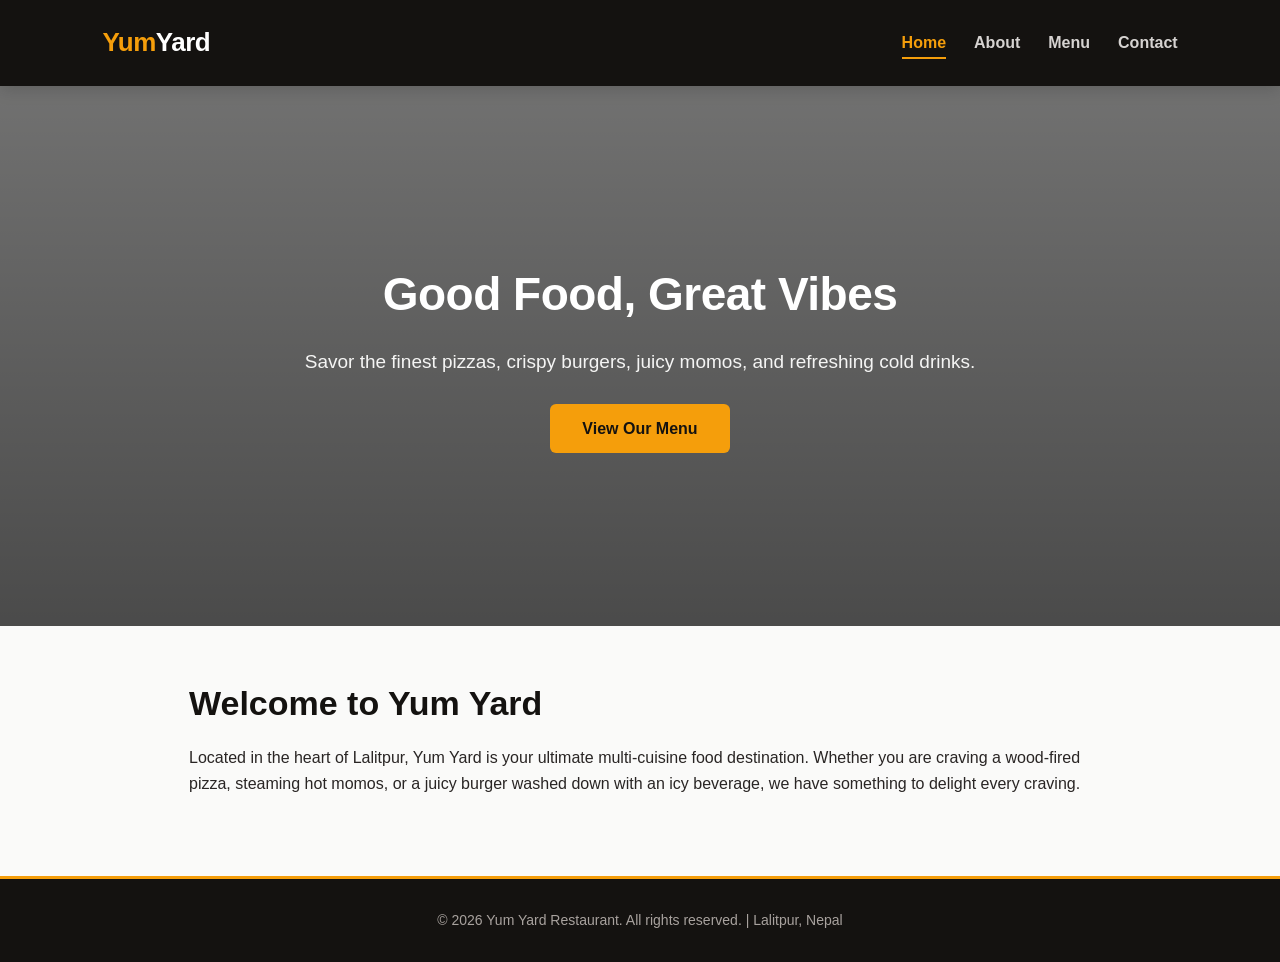
<file: index.html>
<!DOCTYPE html>
<html lang="en">
<head>
    <meta charset="UTF-8">
    <meta name="viewport" content="width=device-width, initial-scale=1.0">
    <title>Yum Yard | Home</title>
    <link rel="stylesheet" href="css/style.css">
</head>
<body>
    <nav class="navbar">
        <div class="logo"><span>Yum</span>Yard</div>
        <ul class="nav-links">
            <li><a href="index.html" class="active">Home</a></li>
            <li><a href="about.html">About</a></li>
            <li><a href="services.html">Menu</a></li>
            <li><a href="contact.html">Contact</a></li>
        </ul>
    </nav>

    <header class="hero">
        <div class="hero-content">
            <h1>Good Food, Great Vibes</h1>
            <p>Savor the finest pizzas, crispy burgers, juicy momos, and refreshing cold drinks.</p>
            <a href="services.html" class="btn">View Our Menu</a>
        </div>
    </header>

    <section class="container">
        <h2>Welcome to Yum Yard</h2>
        <p>Located in the heart of Lalitpur, Yum Yard is your ultimate multi-cuisine food destination. Whether you are craving a wood-fired pizza, steaming hot momos, or a juicy burger washed down with an icy beverage, we have something to delight every craving.</p>
    </section>

    <footer>
        <p>&copy; 2026 Yum Yard Restaurant. All rights reserved. | Lalitpur, Nepal</p>
    </footer>
</body>
</html>
</file>
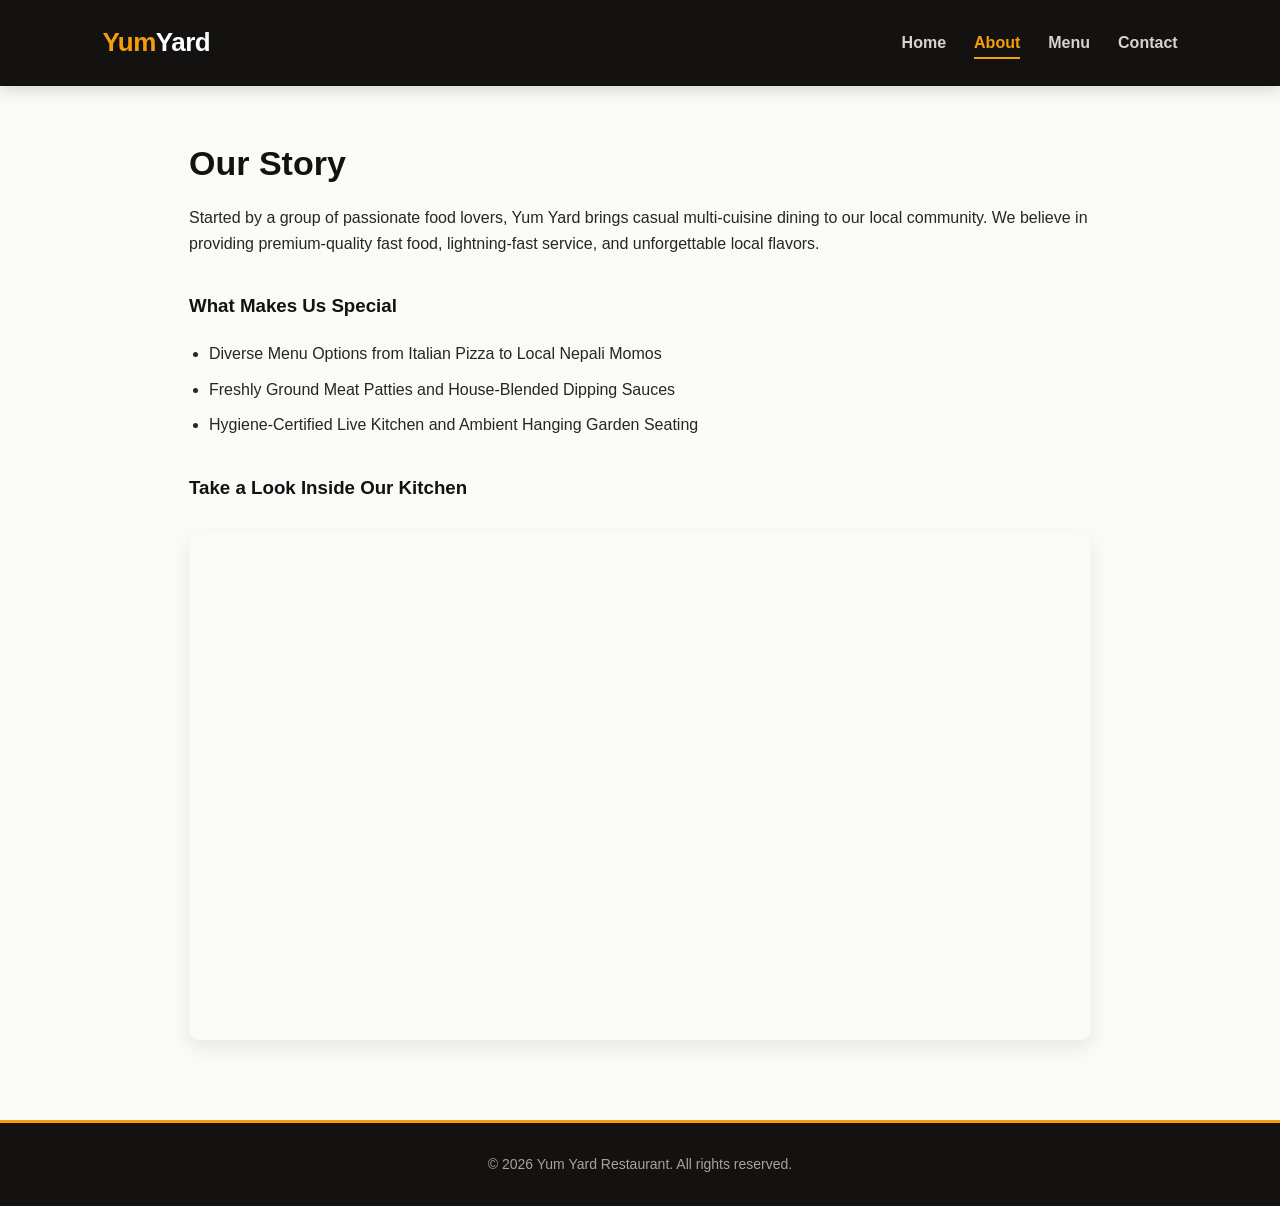
<file: about.html>
<!DOCTYPE html>
<html lang="en">
<head>
    <meta charset="UTF-8">
    <meta name="viewport" content="width=device-width, initial-scale=1.0">
    <title>About Us | Yum Yard</title>
    <link rel="stylesheet" href="css/style.css">
</head>
<body>
    <nav class="navbar">
        <div class="logo"><span>Yum</span>Yard</div>
        <ul class="nav-links">
            <li><a href="index.html">Home</a></li>
            <li><a href="about.html" class="active">About</a></li>
            <li><a href="services.html">Menu</a></li>
            <li><a href="contact.html">Contact</a></li>
        </ul>
    </nav>

    <section class="container">
        <h2>Our Story</h2>
        <p>Started by a group of passionate food lovers, Yum Yard brings casual multi-cuisine dining to our local community. We believe in providing premium-quality fast food, lightning-fast service, and unforgettable local flavors.</p>
        
        <h3>What Makes Us Special</h3>
        <ul class="styled-list">
            <li>Diverse Menu Options from Italian Pizza to Local Nepali Momos</li>
            <li>Freshly Ground Meat Patties and House-Blended Dipping Sauces</li>
            <li>Hygiene-Certified Live Kitchen and Ambient Hanging Garden Seating</li>
        </ul>

        <h3>Take a Look Inside Our Kitchen</h3>
        <div class="video-container">
            <iframe src="https://www.youtube.com/embed/1-SJGQ2HLp8" title="Yum Yard Kitchen" allowfullscreen></iframe>
        </div>
    </section>

    <footer>
        <p>&copy; 2026 Yum Yard Restaurant. All rights reserved.</p>
    </footer>
</body>
</html>
</file>
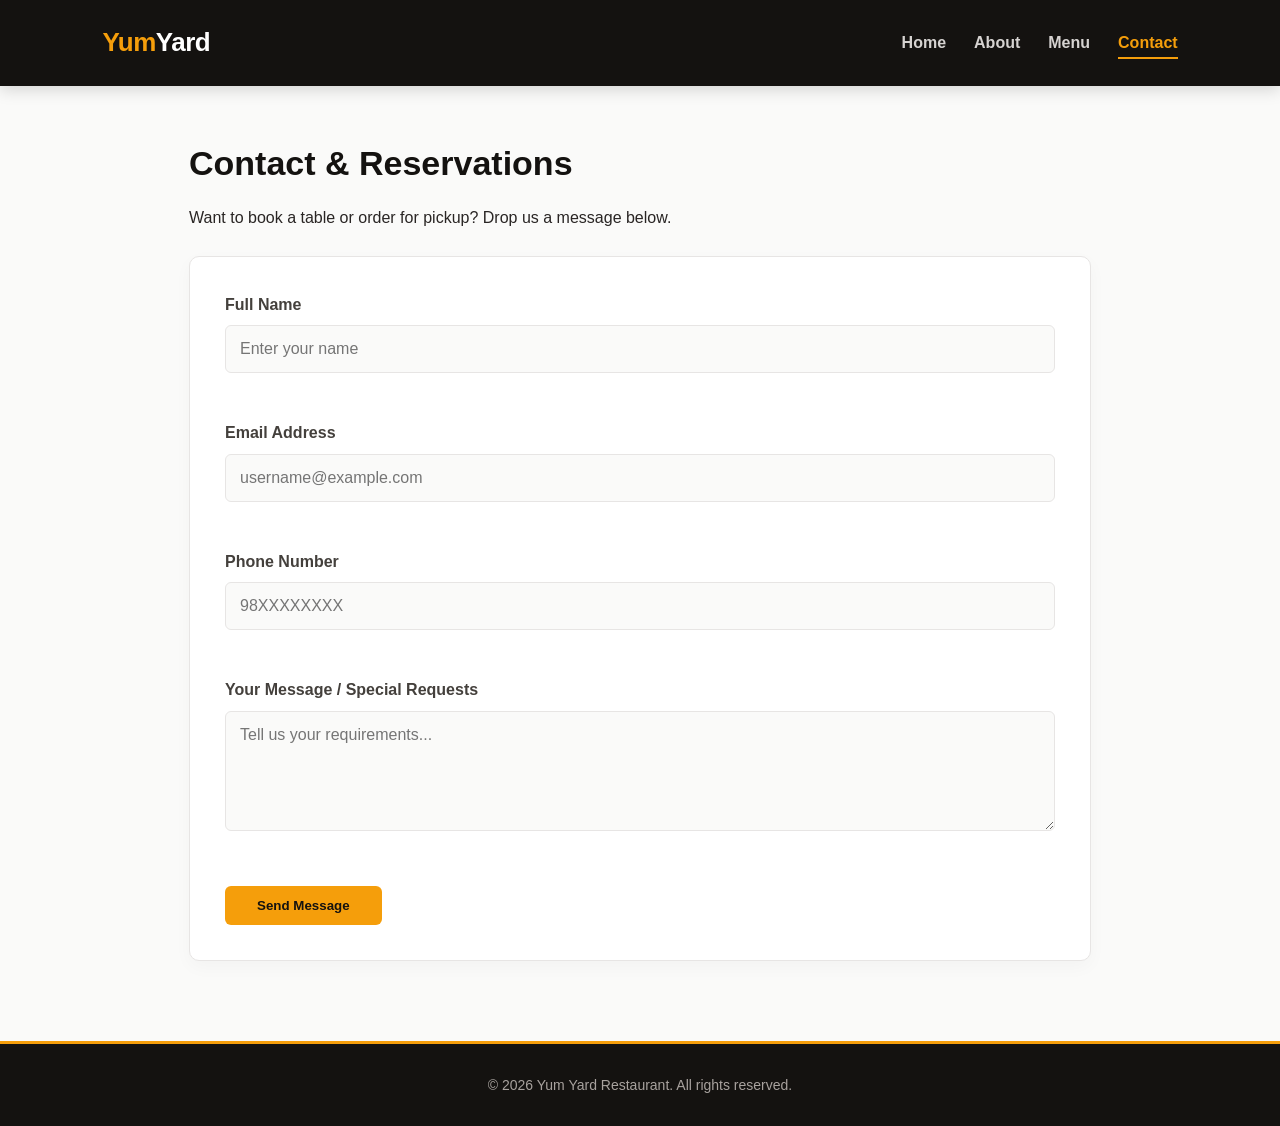
<file: contact.html>
<!DOCTYPE html>
<html lang="en">
<head>
    <meta charset="UTF-8">
    <meta name="viewport" content="width=device-width, initial-scale=1.0">
    <title>Contact Us | Yum Yard</title>
    <link rel="stylesheet" href="css/style.css">
</head>
<body>
    <nav class="navbar">
        <div class="logo"><span>Yum</span>Yard</div>
        <ul class="nav-links">
            <li><a href="index.html">Home</a></li>
            <li><a href="about.html">About</a></li>
            <li><a href="services.html">Menu</a></li>
            <li><a href="contact.html" class="active">Contact</a></li>
        </ul>
    </nav>

    <section class="container">
        <h2>Contact & Reservations</h2>
        <p>Want to book a table or order for pickup? Drop us a message below.</p>

        <form id="contactForm" class="contact-form" novalidate>
            <div class="form-control">
                <label for="name">Full Name</label>
                <input type="text" id="name" placeholder="Enter your name">
                <small class="error-msg" id="nameError"></small>
            </div>

            <div class="form-control">
                <label for="email">Email Address</label>
                <input type="email" id="email" placeholder="username@example.com">
                <small class="error-msg" id="emailError"></small>
            </div>

            <div class="form-control">
                <label for="phone">Phone Number</label>
                <input type="text" id="phone" placeholder="98XXXXXXXX">
                <small class="error-msg" id="phoneError"></small>
            </div>

            <div class="form-control">
                <label for="message">Your Message / Special Requests</label>
                <textarea id="message" rows="5" placeholder="Tell us your requirements..."></textarea>
                <small class="error-msg" id="messageError"></small>
            </div>

            <button type="submit" class="btn">Send Message</button>
        </form>
        <div id="successSummary" class="success-summary"></div>
    </section>

    <footer>
        <p>&copy; 2026 Yum Yard Restaurant. All rights reserved.</p>
    </footer>

    <script src="js/validation.js"></script>
</body>
</html>
</file>
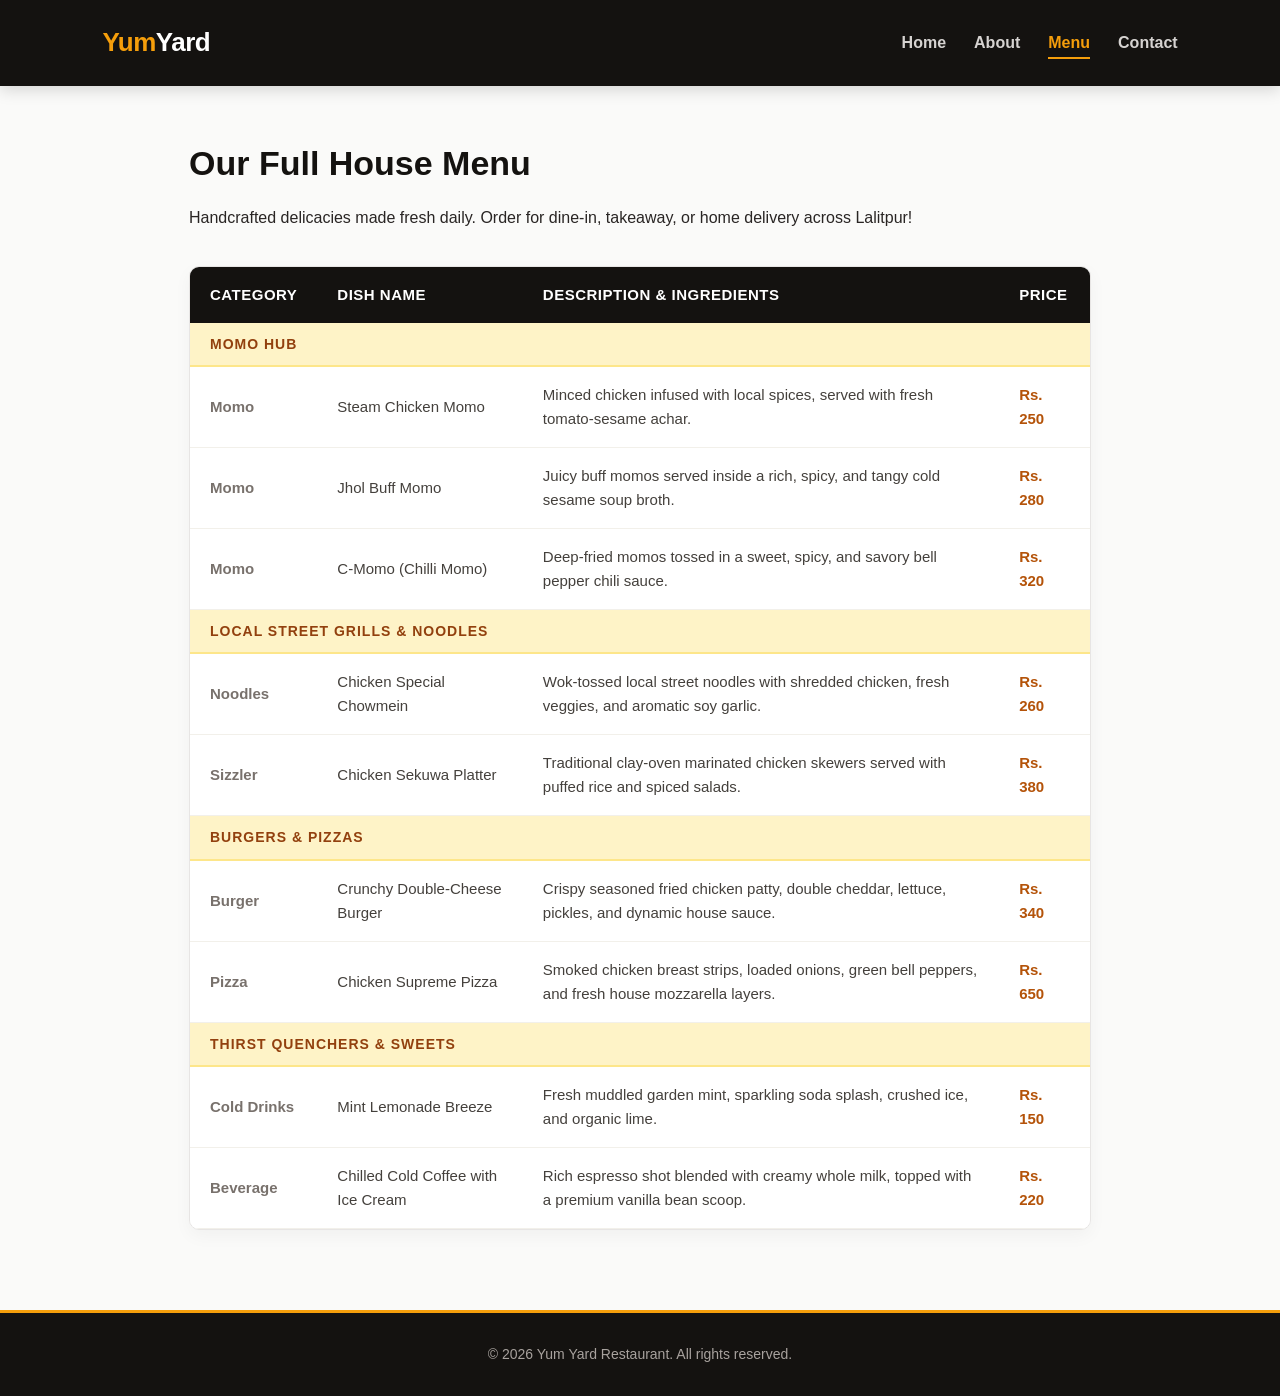
<file: services.html>
<!DOCTYPE html>
<html lang="en">
<head>
    <meta charset="UTF-8">
    <meta name="viewport" content="width=device-width, initial-scale=1.0">
    <title>Menu | Yum Yard</title>
    <link rel="stylesheet" href="css/style.css">
</head>
<body>
    <nav class="navbar">
        <div class="logo"><span>Yum</span>Yard</div>
        <ul class="nav-links">
            <li><a href="index.html">Home</a></li>
            <li><a href="about.html">About</a></li>
            <li><a href="services.html" class="active">Menu</a></li>
            <li><a href="contact.html">Contact</a></li>
        </ul>
    </nav>

    <section class="container">
        <h2>Our Full House Menu</h2>
        <p>Handcrafted delicacies made fresh daily. Order for dine-in, takeaway, or home delivery across Lalitpur!</p>
        
        <div class="table-responsive">
            <table class="data-table">
                <thead>
                    <tr>
                        <th>Category</th>
                        <th>Dish Name</th>
                        <th>Description & Ingredients</th>
                        <th>Price</th>
                    </tr>
                </thead>
                <tbody>
                    <!-- Momo Specialty -->
                    <tr class="menu-group-header"><td colspan="4">Momo Hub</td></tr>
                    <tr>
                        <td>Momo</td>
                        <td>Steam Chicken Momo</td>
                        <td>Minced chicken infused with local spices, served with fresh tomato-sesame achar.</td>
                        <td>Rs. 250</td>
                    </tr>
                    <tr>
                        <td>Momo</td>
                        <td>Jhol Buff Momo</td>
                        <td>Juicy buff momos served inside a rich, spicy, and tangy cold sesame soup broth.</td>
                        <td>Rs. 280</td>
                    </tr>
                    <tr>
                        <td>Momo</td>
                        <td>C-Momo (Chilli Momo)</td>
                        <td>Deep-fried momos tossed in a sweet, spicy, and savory bell pepper chili sauce.</td>
                        <td>Rs. 320</td>
                    </tr>

                    <!-- Local Grills & Noodles -->
                    <tr class="menu-group-header"><td colspan="4">Local Street Grills & Noodles</td></tr>
                    <tr>
                        <td>Noodles</td>
                        <td>Chicken Special Chowmein</td>
                        <td>Wok-tossed local street noodles with shredded chicken, fresh veggies, and aromatic soy garlic.</td>
                        <td>Rs. 260</td>
                    </tr>
                    <tr>
                        <td>Sizzler</td>
                        <td>Chicken Sekuwa Platter</td>
                        <td>Traditional clay-oven marinated chicken skewers served with puffed rice and spiced salads.</td>
                        <td>Rs. 380</td>
                    </tr>

                    <!-- Burgers & Mains -->
                    <tr class="menu-group-header"><td colspan="4">Burgers & Pizzas</td></tr>
                    <tr>
                        <td>Burger</td>
                        <td>Crunchy Double-Cheese Burger</td>
                        <td>Crispy seasoned fried chicken patty, double cheddar, lettuce, pickles, and dynamic house sauce.</td>
                        <td>Rs. 340</td>
                    </tr>
                    <tr>
                        <td>Pizza</td>
                        <td>Chicken Supreme Pizza</td>
                        <td>Smoked chicken breast strips, loaded onions, green bell peppers, and fresh house mozzarella layers.</td>
                        <td>Rs. 650</td>
                    </tr>

                    <!-- Refreshments & Drinks -->
                    <tr class="menu-group-header"><td colspan="4">Thirst Quenchers & Sweets</td></tr>
                    <tr>
                        <td>Cold Drinks</td>
                        <td>Mint Lemonade Breeze</td>
                        <td>Fresh muddled garden mint, sparkling soda splash, crushed ice, and organic lime.</td>
                        <td>Rs. 150</td>
                    </tr>
                    <tr>
                        <td>Beverage</td>
                        <td>Chilled Cold Coffee with Ice Cream</td>
                        <td>Rich espresso shot blended with creamy whole milk, topped with a premium vanilla bean scoop.</td>
                        <td>Rs. 220</td>
                    </tr>
                </tbody>
            </table>
        </div>
    </section>

    <footer>
        <p>&copy; 2026 Yum Yard Restaurant. All rights reserved.</p>
    </footer>
</body>
</html>
</file>
<file: css/style.css>
/* Base Layout Resets & Variables */
* {
    margin: 0;
    padding: 0;
    box-sizing: border-box;
    font-family: 'Segoe UI', Arial, sans-serif;
}

:root {
    --primary-color: #141210;    
    --accent-color: #f59e0b;     
    --bg-light: #fafaf9;         
    --text-dark: #292524;
    --error-color: #ef4444;
    --border-color: #e7e5e4;
}

body {
    background-color: var(--bg-light);
    color: var(--text-dark);
    line-height: 1.6;
}

/* Layout Navigation Bar */
.navbar {
    display: flex;
    justify-content: space-between;
    align-items: center;
    padding: 22px 8%;
    background-color: var(--primary-color);
    position: sticky;
    top: 0;
    z-index: 100;
    box-shadow: 0 4px 15px rgba(0,0,0,0.15);
}

.logo {
    color: #ffffff;             
    font-size: 26px;
    font-weight: 700;
    letter-spacing: -0.5px;
}

.logo span {
    color: var(--accent-color); 
}

.nav-links {
    display: flex;
    list-style: none;
}

.nav-links li a {
    color: #d6d3d1;
    text-decoration: none;
    margin-left: 28px;
    font-weight: 600;
    padding: 6px 0;
    font-size: 16px;
    transition: color 0.2s ease;
}

.nav-links li a:hover, .nav-links li a.active {
    color: var(--accent-color);
    border-bottom: 2px solid var(--accent-color);
}

/* Hero Header Display Window */
.hero {
    background: linear-gradient(rgba(0, 0, 0, 0.55), rgba(0, 0, 0, 0.7)), 
                url('https://images.unsplash.com/photo-1513104890138-7c749659a591?q=80&w=1200') center/cover no-repeat;
    height: 60vh;
    display: flex;
    align-items: center;
    justify-content: center;
    text-align: center;
    color: #ffffff;
    padding: 0 20px;
}

.hero h1 {
    font-size: 46px;
    margin-bottom: 16px;
    font-weight: 700;
    letter-spacing: -0.5px;
}

.hero p {
    font-size: 19px;
    margin-bottom: 26px;
    color: #f5f5f4;
}

.btn {
    display: inline-block;
    background-color: var(--accent-color);
    color: var(--primary-color);
    padding: 12px 32px;
    text-decoration: none;
    font-weight: 700;
    border: none;
    border-radius: 6px;
    cursor: pointer;
    transition: transform 0.2s, background-color 0.2s;
}

.btn:hover {
    background-color: #fbbf24;
    transform: translateY(-1px);
}

/* Core Container Layout Components */
.container {
    max-width: 950px;
    margin: 50px auto;
    padding: 0 24px;
}

h2 {
    font-size: 34px;
    margin-bottom: 15px;
    color: var(--primary-color);
    font-weight: 700;
}

h3 {
    margin-top: 35px;
    margin-bottom: 15px;
    color: var(--primary-color);
}

.styled-list {
    margin: 20px 0 20px 20px;
}

.styled-list li {
    margin-bottom: 10px;
}

/* Video Containers */
.video-container {
    position: relative;
    padding-bottom: 56.25%;
    height: 0;
    margin-top: 30px;
    border-radius: 10px;
    overflow: hidden;
    box-shadow: 0 8px 20px rgba(0,0,0,0.08);
}

.video-container iframe {
    position: absolute;
    top: 0;
    left: 0;
    width: 100%;
    height: 100%;
    border: 0;
}

/* Premium Structured Data Menu Table Grid */
.table-responsive {
    overflow-x: auto;
    margin-top: 35px;
    border-radius: 10px;
    box-shadow: 0 6px 18px rgba(0,0,0,0.04);
    border: 1px solid var(--border-color);
}

.data-table {
    width: 100%;
    border-collapse: collapse;
    background: #ffffff;
}

.data-table th {
    background-color: var(--primary-color);
    color: #ffffff;
    font-weight: 600;
    font-size: 15px;
    text-transform: uppercase;
    letter-spacing: 0.5px;
    padding: 16px 20px;
    text-align: left;
}

.data-table td {
    padding: 16px 20px;
    text-align: left;
    border-bottom: 1px solid #f2f0ea;
    color: #44403c;
    font-size: 15px;
}

/* Interactive Category Accent Headers */
.data-table tr.menu-group-header td {
    background-color: #fef3c7;
    color: #92400e;
    font-weight: 700;
    font-size: 14px;
    text-transform: uppercase;
    letter-spacing: 1px;
    padding: 10px 20px;
    border-bottom: 2px solid #fde68a;
}

.data-table tr:hover:not(.menu-group-header) {
    background-color: #fffbeb;
}

.data-table tr:not(.menu-group-header) td:first-child {
    font-weight: 600;
    color: #78716c;
}

.data-table tr:not(.menu-group-header) td:last-child {
    font-weight: 700;
    color: #b45309;
}

/* Input Fields and Form Formats */
.contact-form {
    background: #ffffff;
    padding: 35px;
    border-radius: 10px;
    box-shadow: 0 6px 18px rgba(0,0,0,0.03);
    margin-top: 25px;
    border: 1px solid var(--border-color);
}

.form-control {
    margin-bottom: 22px;
}

.form-control label {
    display: block;
    margin-bottom: 8px;
    font-weight: 600;
    color: #44403c;
}

.form-control input, .form-control textarea {
    width: 100%;
    padding: 14px;
    border: 1px solid var(--border-color);
    border-radius: 6px;
    font-size: 16px;
    outline: none;
    background-color: #fafaf9;
    transition: all 0.2s ease;
}

.form-control input:focus, .form-control textarea:focus {
    border-color: var(--accent-color);
    background-color: #ffffff;
    box-shadow: 0 0 0 3px rgba(245, 158, 11, 0.15);
}

.error-msg {
    color: var(--error-color);
    font-size: 14px;
    display: block;
    margin-top: 5px;
    min-height: 20px;
}

.success-summary {
    margin-top: 20px;
    color: #16a34a;
    font-weight: 600;
    text-align: center;
}

/* Footer Control Rules */
footer {
    background-color: var(--primary-color);
    color: #a8a29e;
    text-align: center;
    padding: 30px;
    margin-top: 80px;
    font-size: 14px;
    border-top: 3px solid var(--accent-color);
}

/* Media Query Layout Adjustment Modules (Fixes the screenshot bug!) */
@media (max-width: 768px) {
    .navbar {
        flex-direction: column;
        padding: 15px 5%;
    }

    .nav-links {
        margin-top: 15px;
        width: 100%;
        justify-content: center;
    }

    .nav-links li a {
        margin: 0 12px;
        font-size: 15px;
    }

    .hero h1 {
        font-size: 32px;
    }

    .container {
        margin: 30px auto;
    }
}
</file>
